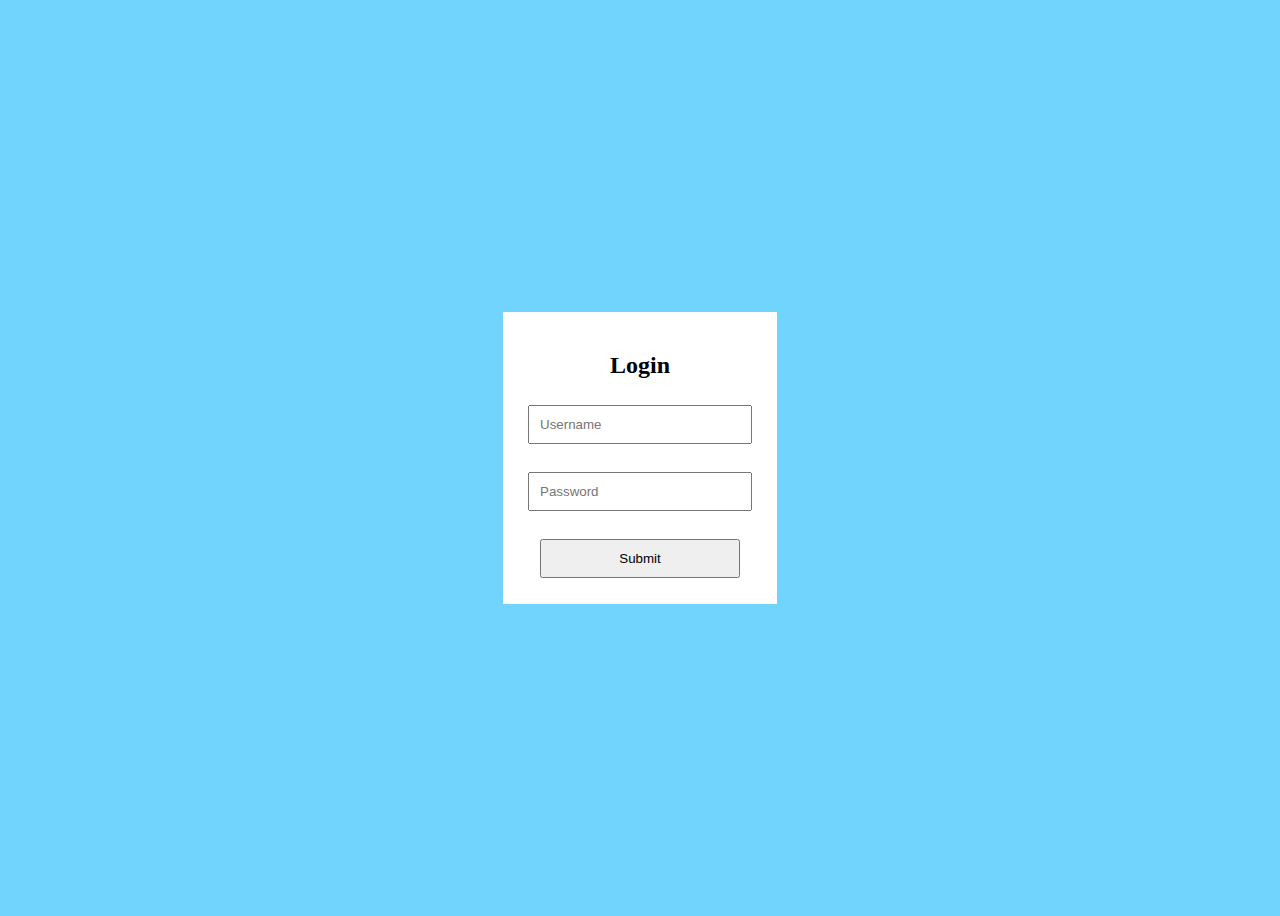
<file: Form Validation/index.html>
<!DOCTYPE html>
<html lang="en">
<head>
    <meta charset="UTF-8">
    <meta http-equiv="X-UA-Compatible" content="IE=edge">
    <meta name="viewport" content="width=device-width, initial-scale=1.0">
    <title>Document</title>
    <style>
        body{
           background-color: rgb(112, 212, 252);
           display: flex;
           justify-content: center;
           align-items: center;
           height: 100vh;
        }
h2{
    text-align: center;
}
#form-container{
  background-color: white;
  text-align: center;  
  padding: 20px;

}
.inp{
    width: 200px;
    margin: 6px 5px;
    padding: 10px;
    cursor: pointer;
}
#sub:hover{
    background-color:rgb(112, 212, 252);
    border-color: aquamarine;
    color: rgb(126, 79, 23);
}
.error{
    color: red;
    text-align: left;
}
    </style>
</head>
<body>
    <div id="form-container">
        <h2>Login</h2>
        <form action="" class="form" onsubmit="return ValidateForm()">
            <input type="text" placeholder="Username" id="user" class="inp"><br>
            <p id="usererror" class="error"></p>
            <input type="password" placeholder="Password" id="pass" class="inp"><br>
            <p id="passerror" class="error"></p>
            <input type="submit" class="inp" id="sub">
        </form>
    </div>

    <script>
        let flag=1;
        function ValidateForm(){
           if(user.value==""){
            document.getElementById("usererror").innerHTML="Username is empty"
           flag=0;
           }else if(user.value.length<4){
            document.getElementById("usererror").innerHTML="Requard min 4 character"
            flag=0;
            }
           else{
            document.getElementById("usererror").innerHTML="";
            flag=1;
           }
           if(pass.value==""){
            document.getElementById("passerror").innerHTML="Password is empty"
            flag=0;
           }
           else if(pass.value.length<4){
            document.getElementById("passerror").innerHTML="Requard min 4 character or number"
            flag=0;
           }
           else{
            document.getElementById("passerror").innerHTML="";
            flag=1;
           }

           if(flag){
            return true;  
           }
           return false;
        }
    </script>
</body>
</html>
</file>
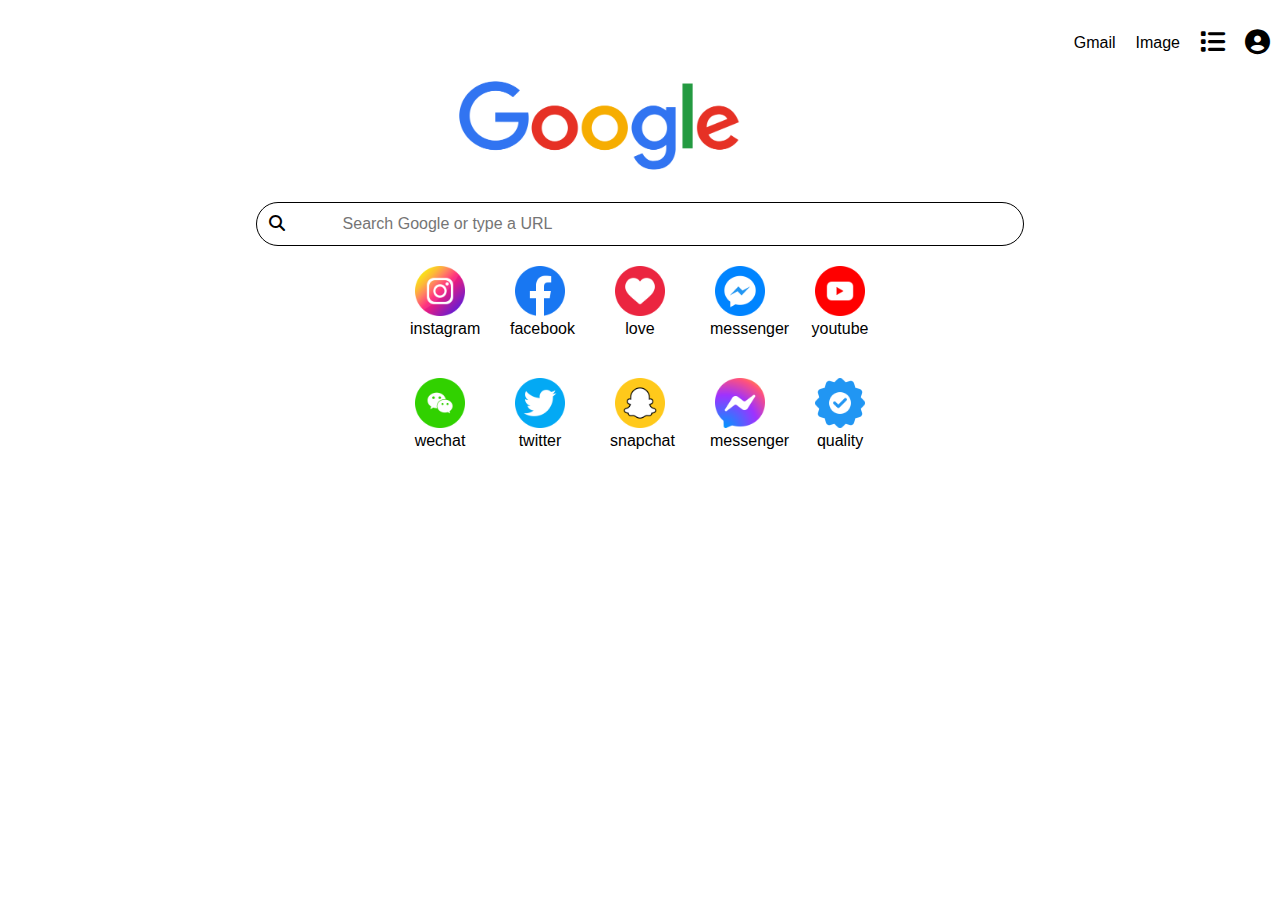
<file: Like_Google_Page/index.html>
<!DOCTYPE html>
<html lang="en">
<head>
    <meta charset="UTF-8">
    <meta http-equiv="X-UA-Compatible" content="IE=edge">
    <meta name="viewport" content="width=device-width, initial-scale=1.0">
    <title>Google</title>
    <link rel="stylesheet" href="https://cdnjs.cloudflare.com/ajax/libs/font-awesome/6.3.0/css/all.min.css">
    <link rel="stylesheet" href="index.css">
</head>
<body>

    <div class="container row">
        <div class="navbar">
            <a href="">Gmail</a>
            <a href="">Image</a>
            <a href=""><i class="fa-solid fa-list"></i></a>
            <a href=""><i class="fa-solid fa-circle-user"></i></a>
        </div>



        <div class="grid_items row">
          
            <img src="pngimg.com - google_PNG19644.png" alt="">
        
                <div class="input-icons">
                <i class="fa-solid fa-magnifying-glass  icon"></i>
                <input class="input-field" type="text" placeholder="        Search Google or type a URL">

          </div>

        </div>

       
    </div>


    <div class="grid-menu row">
        <dvi class="item"><a href="#"><img src="images/instagram.png" alt=""></a>instagram</dvi>
        <dvi class="item"><a href="#"><img src="images/facebook.png" alt=""></a>facebook</dvi>
        <dvi class="item"><a href="#"><img src="images/love.png" alt=""></a>love</dvi>
        <dvi class="item"><a href="#"><img src="images/messenger (1).png" alt=""></a>messenger</dvi>
        <dvi class="item"><a href="#"><img src="images/youtube.png" alt=""></a>youtube</dvi>
        <dvi class="item"><a href="#"><img src="images/wechat.png" alt=""></a>wechat</dvi>
        <dvi class="item"><a href="#"><img src="images/twitter.png" alt=""></a>twitter</dvi>
        <dvi class="item"><a href="#"><img src="images/snapchat.png" alt=""></a>snapchat</dvi>
        <dvi class="item"><a href="#"><img src="images/messenger.png" alt=""></a>messenger</dvi>
        <dvi class="item"><a href="#"><img src="images/quality.png" alt=""></a>quality</dvi>
    </div>

    
</body>
</html>
</file>
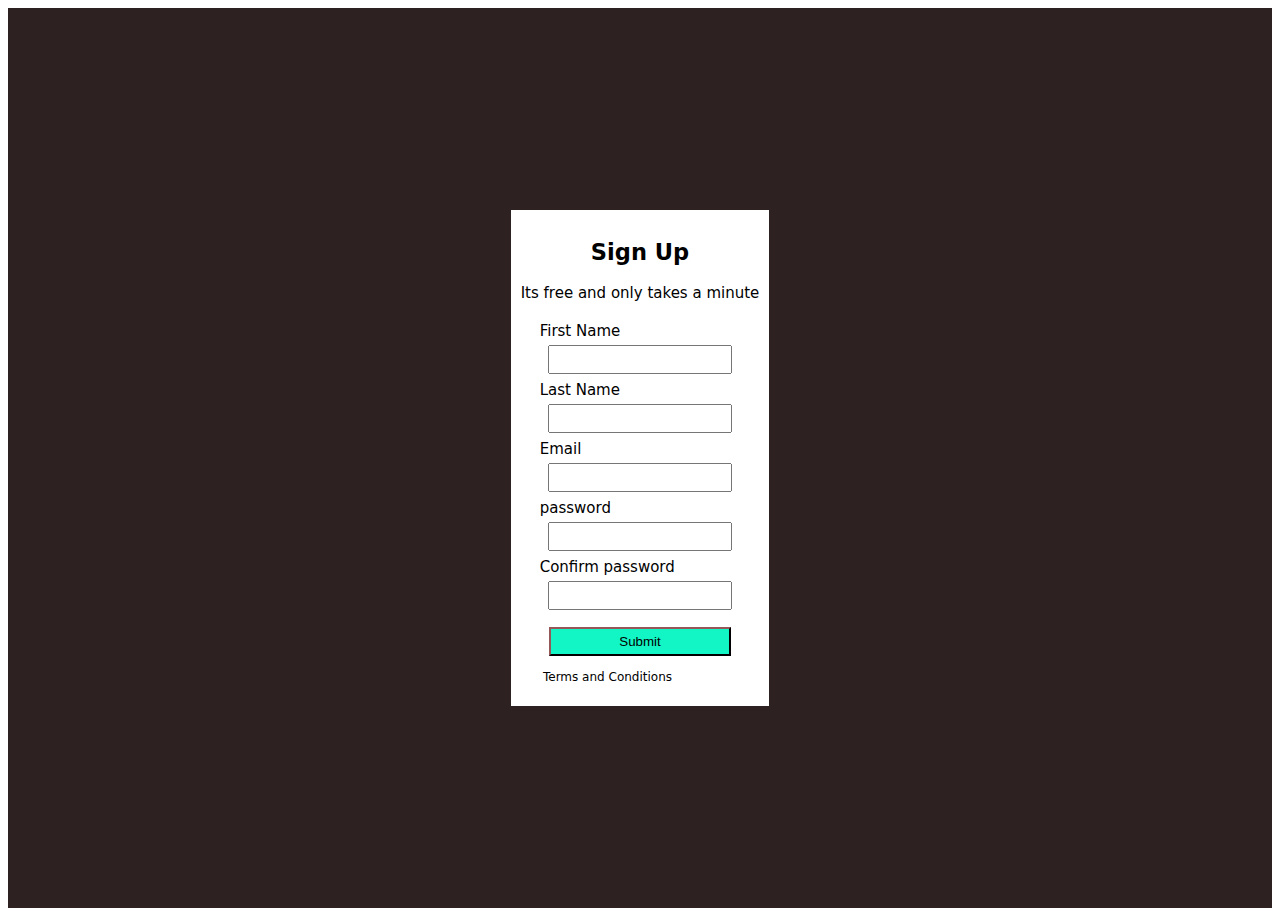
<file: LoginPageDesign/index.html>
<!DOCTYPE html>
<html lang="en">
<head>
    <meta charset="UTF-8">
    <meta http-equiv="X-UA-Compatible" content="IE=edge">
    <meta name="viewport" content="width=device-width, initial-scale=1.0">
    <title>Document</title>
    <link rel="stylesheet" href="index.css">
</head>
<body>
    
    <div class="container">
     
        <div class="inputs">
            <h2>Sign Up</h2>
            <p>Its free and only takes a minute</p>
            <form action="">
            <label for="">First Name</label><br>
            <input type="text"><br>
            <label for="">Last Name</label><br>
            <input type="text"><br>
            <label for="">Email</label><br>
            <input type="email"><br>
            <label for="">password</label><br>
            <input type="password"><br>
            <label for="">Confirm password</label><br>
            <input type="password"><br>
            <input class="submit" type="submit">
            <p class="p1">Terms and Conditions</p>
        </form>
        </div>
    
    </div>

</body>
</html>
</file>
<file: Like_Google_Page/index.css>
@import url('https://fonts.googleapis.com/css2?family=Poppins:wght@300&display=swap');

  *{
    box-sizing: border-box;
    border: 0;
    margin: 0;
  }
  
  body{
    font-family: popins sans-serif;
    font-size: 1rem;
    height: 100vh;
  }
  /*****main container ********/
  .container{
    max-width:auto;
  }

  /********google image********/
  .grid_items img{
    margin-left: 35%;
    height: 120px;
    width: 300px;
  
  }


  /********navbar items********/
  .navbar{
    display: flex;
    align-items: center;
    justify-content: end;
   margin-top:20px;
  }
  .navbar a{
    padding: 10px;
    text-decoration: none;
    color: black;
    font-family: sans-serif;
   
  }
  .navbar a i{
   font-size:25px;
  }

  /*Search********************bar*/

 .input-icons i {
    position: absolute;
  
}
  
.input-icons {
    width: 100%;
    margin-top: 1%;
    margin-left: 20%;
}
  
.icon {
    padding: 13px;
    min-width: 40px;
}
  
.input-field {
    width: 60%;
    padding: 12px;
  font-size: 16px;
 padding-left: 50px;
    border: 1px solid black;
    border-radius: 40px;
}

/********last grid menu**********/
.grid-menu{
    display: grid;
    justify-content: center;
    grid-template-columns: 100px 100px 100px 100px 100px;
  }

  .item{
  padding: 20px;
    text-align: center;

    font-family: sans-serif;
  }

  .item  a img{
    width: 50px;
    height: 50px;

  }




  
/**********For  Responsive Design ********/
@media(max-width:900px)
{
  .row{
    flex-direction: column;
  }
  .col{
    width: 100%;
    text-align: left;
    margin-bottom: 25px;
  }

  .container{
  margin-right: 60px;
  }

  .grid_items img{
    padding-left: -160px;
}

.grid-menu{
    grid-template-columns: 100px 100px 100px;
}

.input-icons .input-field{
    width: 100%;
}
@media(max-width:768px)
{
  .row{
    flex-direction: column;
  }
  .col{
    width: 100%;
    text-align: left;
    margin-bottom: 20px;
  }
}
}
</file>
<file: LoginPageDesign/index.css>
.container{
   
    display: flex;
    text-align: center;
    align-items: center;
    justify-content: center;
    height: 100vh;
    font-size: 15px;
    background-color: rgb(46, 33, 33);
    font-family:system-ui, -apple-system, BlinkMacSystemFont, 'Segoe UI', Roboto, Oxygen, Ubuntu, Cantarell, 'Open Sans', 'Helvetica Neue', sans-serif
   
}
.inputs{
background-color: white;
padding: 10px;
align-items: center;
margin: 60px;


}

.inputs label,input{
    padding: 5px;
  
   
}
.inputs label{
   float: left;
   margin-left: 14px;
}
input{
    margin-bottom: 2px;
    width: 170px;
}

.submit{
   margin-top: 15px;
   width: 182px;
  
   margin-left: 20px;
   margin-right: 20px;
   border-color:rgb(65, 38, 38) ;
    cursor: pointer;
   background-color: rgb(18, 245, 196);
}
.p1{
    margin-right: 65px;
    font-size: 12px;
}
.submit:hover{
    background-color: yellow;
    transition: 0.5s;

 
}
</file>
